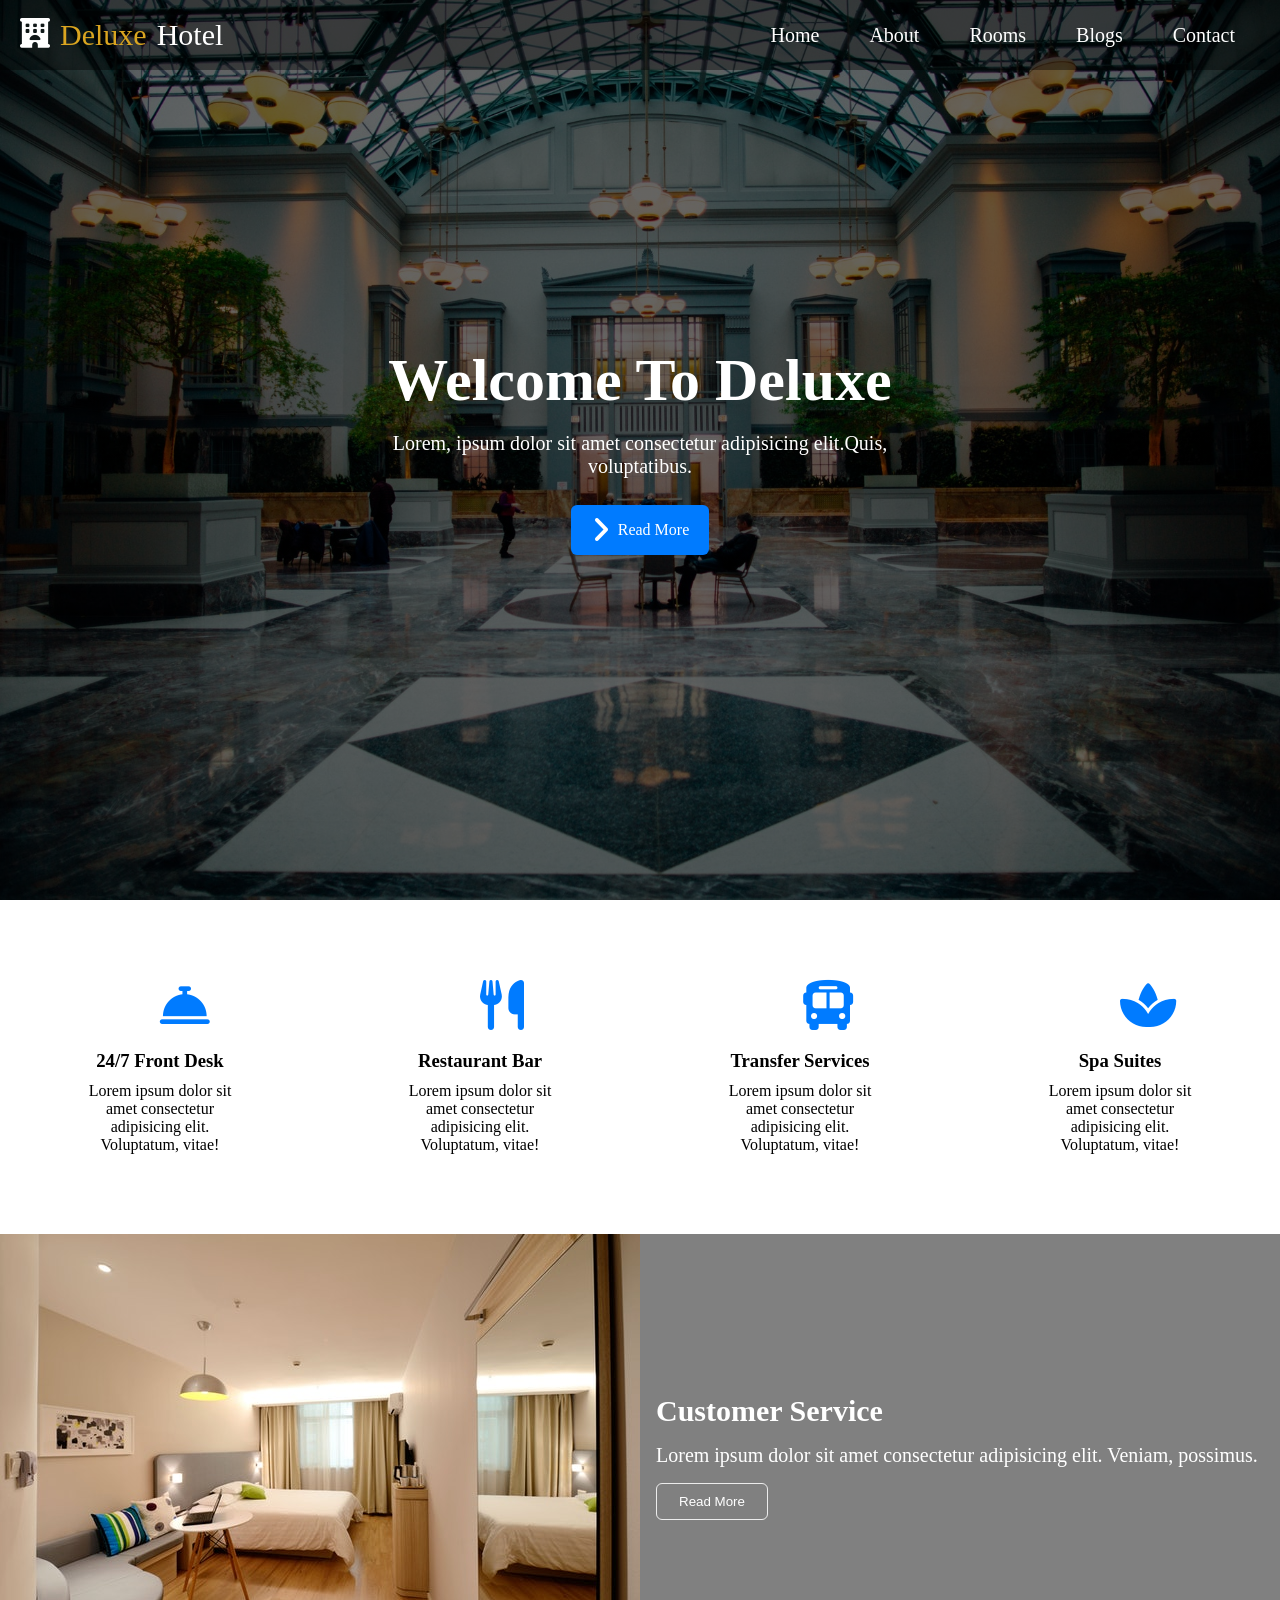
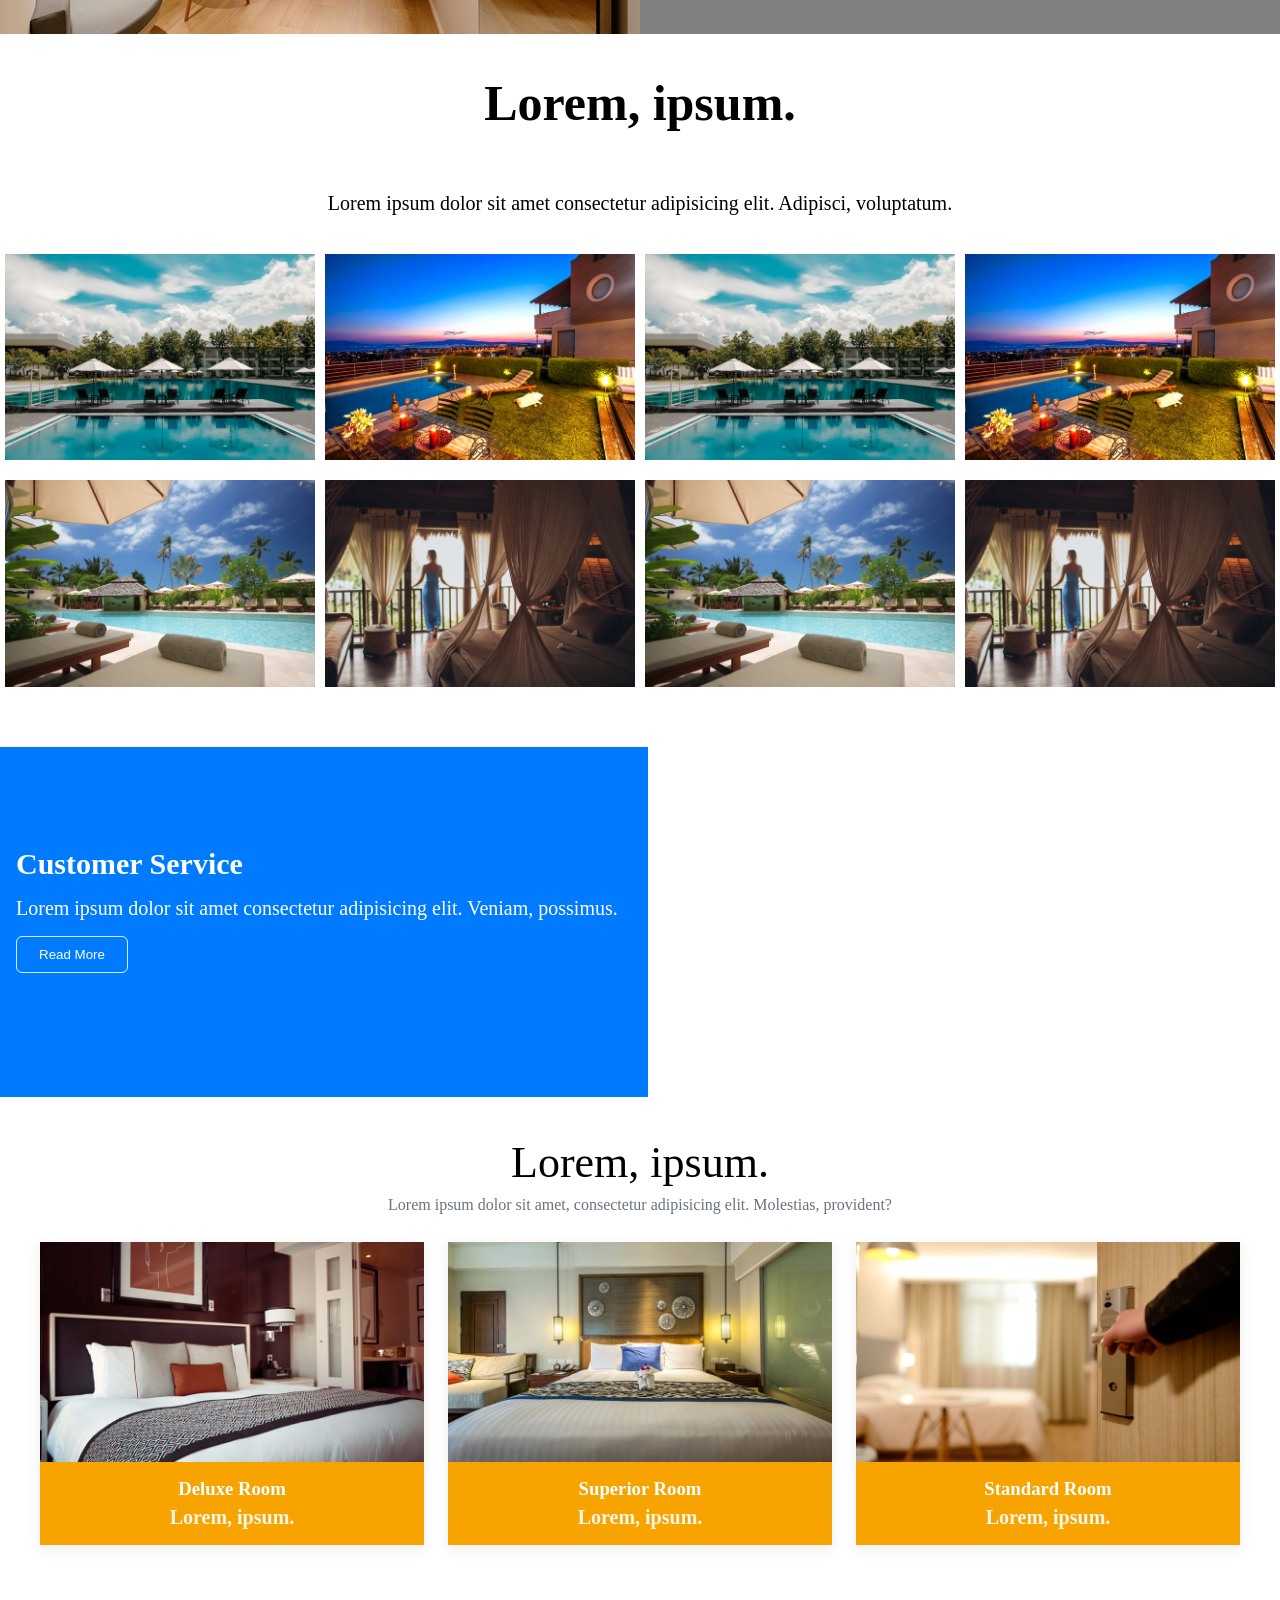
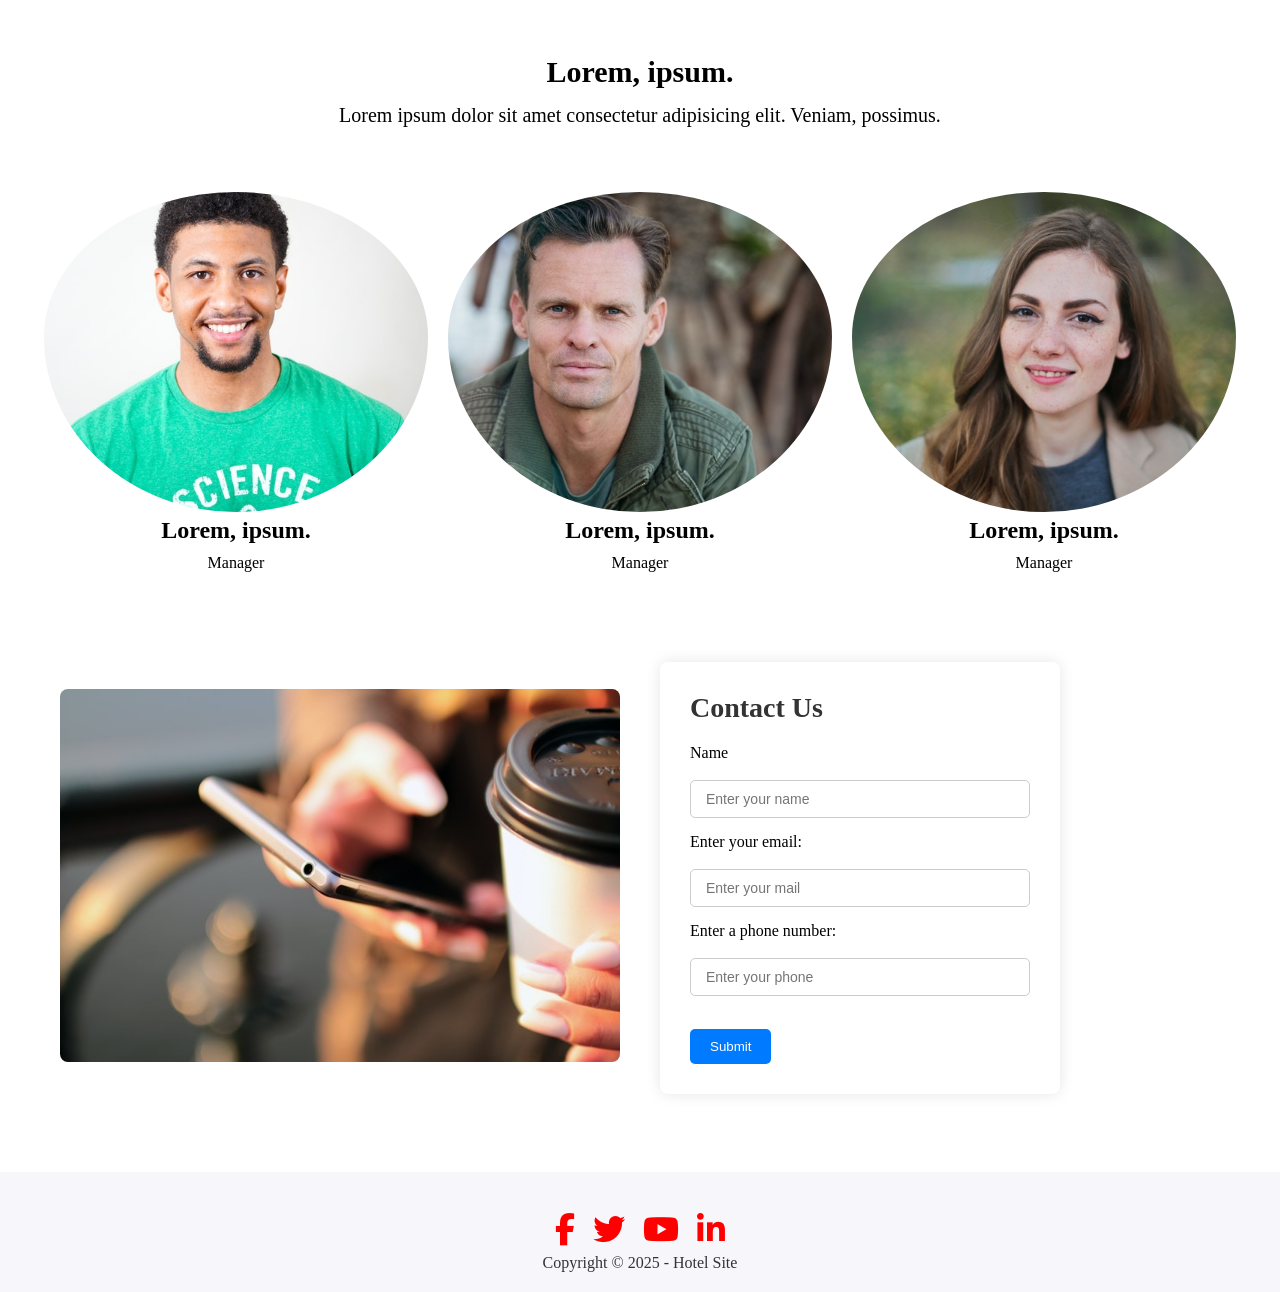
<file: index.html>
<!DOCTYPE html>
<html lang="en">
<head>
    <meta charset="UTF-8">
    <meta name="viewport" content="width=device-width, initial-scale=1.0">
    <link rel="stylesheet" href="css/style.css">
    <title>Deluxe Hotel</title>
    <link rel="stylesheet"
      href="https://cdnjs.cloudflare.com/ajax/libs/font-awesome/6.5.0/css/all.min.css">


</head>
<body>
    
    <nav>
        <a  href="index.html" id="logo" >
            <i class="fa-solid fa-hotel"></i><span style="color: goldenrod;">Deluxe</span> Hotel
        </a>
        
        <ul class="menu">
            <li><a href="index.html">Home</a></li>
            <li><a href="">About</a></li>
            <li><a href="">Rooms</a></li>
            <li><a href="blogs.html">Blogs</a></li>
            <li><a href="">Contact</a></li>
        </ul>

    </nav>

    <main>
        <section id="hero-section">
            <div id="hero-section-div">
                <h1>Welcome To Deluxe</h1>
                <p>Lorem, ipsum dolor sit amet consectetur adipisicing elit.Quis, voluptatibus. </p>
                <a href="">
                    <i class="fa-solid fa-angle-right"></i>
                    Read More
                </a>
            </div>
        </section>

        <section id="about-section">
            <div class="item">
                <i class="fa-solid fa-bell-concierge item-icon"></i>
                <h3>24/7 Front Desk</h3>
                <P>Lorem ipsum dolor sit amet consectetur adipisicing elit. Voluptatum, vitae!</P>
            </div>
            <div class="item">
                <i class="fa-solid fa-utensils item-icon"></i>
                <h3>Restaurant Bar</h3>
                <P>Lorem ipsum dolor sit amet consectetur adipisicing elit. Voluptatum, vitae!</P>
            </div>
            <div class="item">
                <i class="fa-solid fa-bus item-icon"></i>
                <h3>Transfer Services</h3>
                <P>Lorem ipsum dolor sit amet consectetur adipisicing elit. Voluptatum, vitae!</P>
            </div>
            <div class="item">
                <i class="fa-solid fa-spa item-icon"></i>
                <h3>Spa Suites</h3>
                <P>Lorem ipsum dolor sit amet consectetur adipisicing elit. Voluptatum, vitae!</P>
            </div>
        </section>

        <section id="rooms-section">
            <div id="rooms-picture"></div>

            <div id="rooms-feature">
                <h2>Customer Service</h2>
                <p>Lorem ipsum dolor sit amet consectetur adipisicing elit. Veniam, possimus.</p>
                <button>Read More</button>
            </div>

        </section>

        <section id="gallery-section">
            <div id="gallery-section-div">
                <h2>Lorem, ipsum.</h2>
                <p>Lorem ipsum dolor sit amet consectetur adipisicing elit. Adipisci, voluptatum.</p>
            </div>

            <div id="gallery-section-picture">
                <img src="img/1.jpeg" alt="">
                <img src="img/3.jpeg" alt="">
                <img src="img/1.jpeg" alt="">
                <img src="img/3.jpeg" alt="">
                <img src="img/2.jpeg" alt="">
                <img src="img/4.jpeg" alt="">
                <img src="img/2.jpeg" alt="">
                <img src="img/4.jpeg" alt="">
            </div>
        </section>

        <section id="customer-Service-section">
            <div id="customer-Service-feature">
                <h2>Customer Service</h2>
                <p>Lorem ipsum dolor sit amet consectetur adipisicing elit. Veniam, possimus.</p>
                <button>Read More</button>
            </div>

            <div id="customer-Service-picture"></div>

        </section>

        
        <section class="rooms-section">
            <h2>Lorem, ipsum.</h2>
            <p class="lead">
                Lorem ipsum dolor sit amet, consectetur adipisicing elit. Molestias, provident?
            </p>

            <div class="rooms-grid">
                <div class="room-card">
                    <img src="img/room1.jpeg" alt="Deluxe Room">
                    <div class="detail">
                        <h3>Deluxe Room</h3>
                        <p>Lorem, ipsum.</p>
                    </div>
                </div>

            
            <div class="room-card">
                <img src="img/room2.jpeg" alt="Superior Room">
                <div class="detail">
                    <h3>Superior Room</h3>
                    <p>Lorem, ipsum.</p>
                </div>
            </div>

            <div class="room-card">
                <img src="img/room3.jpeg" alt="Standard Room">
                <div class="detail">
                    <h3>Standard Room</h3>
                    <p>Lorem, ipsum.</p>
                </div>
            </div>

        </section>

        <section id="manager-section" >
            <div id="manager-section-feature">
                <h2>Lorem, ipsum.</h2>
                <p>Lorem ipsum dolor sit amet consectetur adipisicing elit. Veniam, possimus.</p>
            </div>

            <div id="manager-section-photo">

                <div class="manager-card">
                    <img src="img/p1.jpeg" alt="">
                    <h2>Lorem, ipsum.</h2>
                    <p>Manager</p>
                </div>

                <div class="manager-card">
                    <img src="img/p2.jpeg" alt="">
                    <h2>Lorem, ipsum.</h2>
                    <p>Manager</p>
                </div>

                <div class="manager-card">
                    <img src="img/p3.jpeg" alt="">
                    <h2>Lorem, ipsum.</h2>
                    <p>Manager</p>
                </div>

            </div>

           
        </section>
    
        <section id="contact-section">
            <div id="contact-div">
                <div class="contact">
                    <img src="img/contact.jpeg" alt="">
                </div>

                <div class="contact">
                    <div id="contact-form">
                        <h2> Contact Us</h2>
                        <form action="">
                            <label for="fname">Name</label><br><br>
                            <input type="text" id="fname" name="fname" value="" placeholder="Enter your name"><br>

                            <label for="email">Enter your email:</label><br><br>
                            <input type="email" id="email" name="email"
                            placeholder="Enter your mail"><br>

                            <label for="phone">Enter a phone number:</label><br><br>
                            <input type="tel" id="phone" name="phone" placeholder="Enter your phone" pattern="[0-9]{3}-[0-9]{2}-[0-9]{3}" required><br><br>
                            
                            <input type="button" onclick="alert('Hello World!')" value="Submit">
                        </form>
                    </div>
                    
                </div>
            </div>
            
        </section>

    </main>

    <footer id="footer">
        
        <div class="social-icons">
            <a href="#"><i class="fa-brands fa-facebook-f"></i></a>
            <a href="#"><i class="fa-brands fa-twitter"></i></a>
            <a href="#"><i class="fa-brands fa-youtube"></i></a>
            <a href="#"><i class="fa-brands fa-linkedin-in"></i></a>
        </div>
        <p>Copyright © 2025 - Hotel Site</p>
        
    </footer>


</body>
</html>
</file>
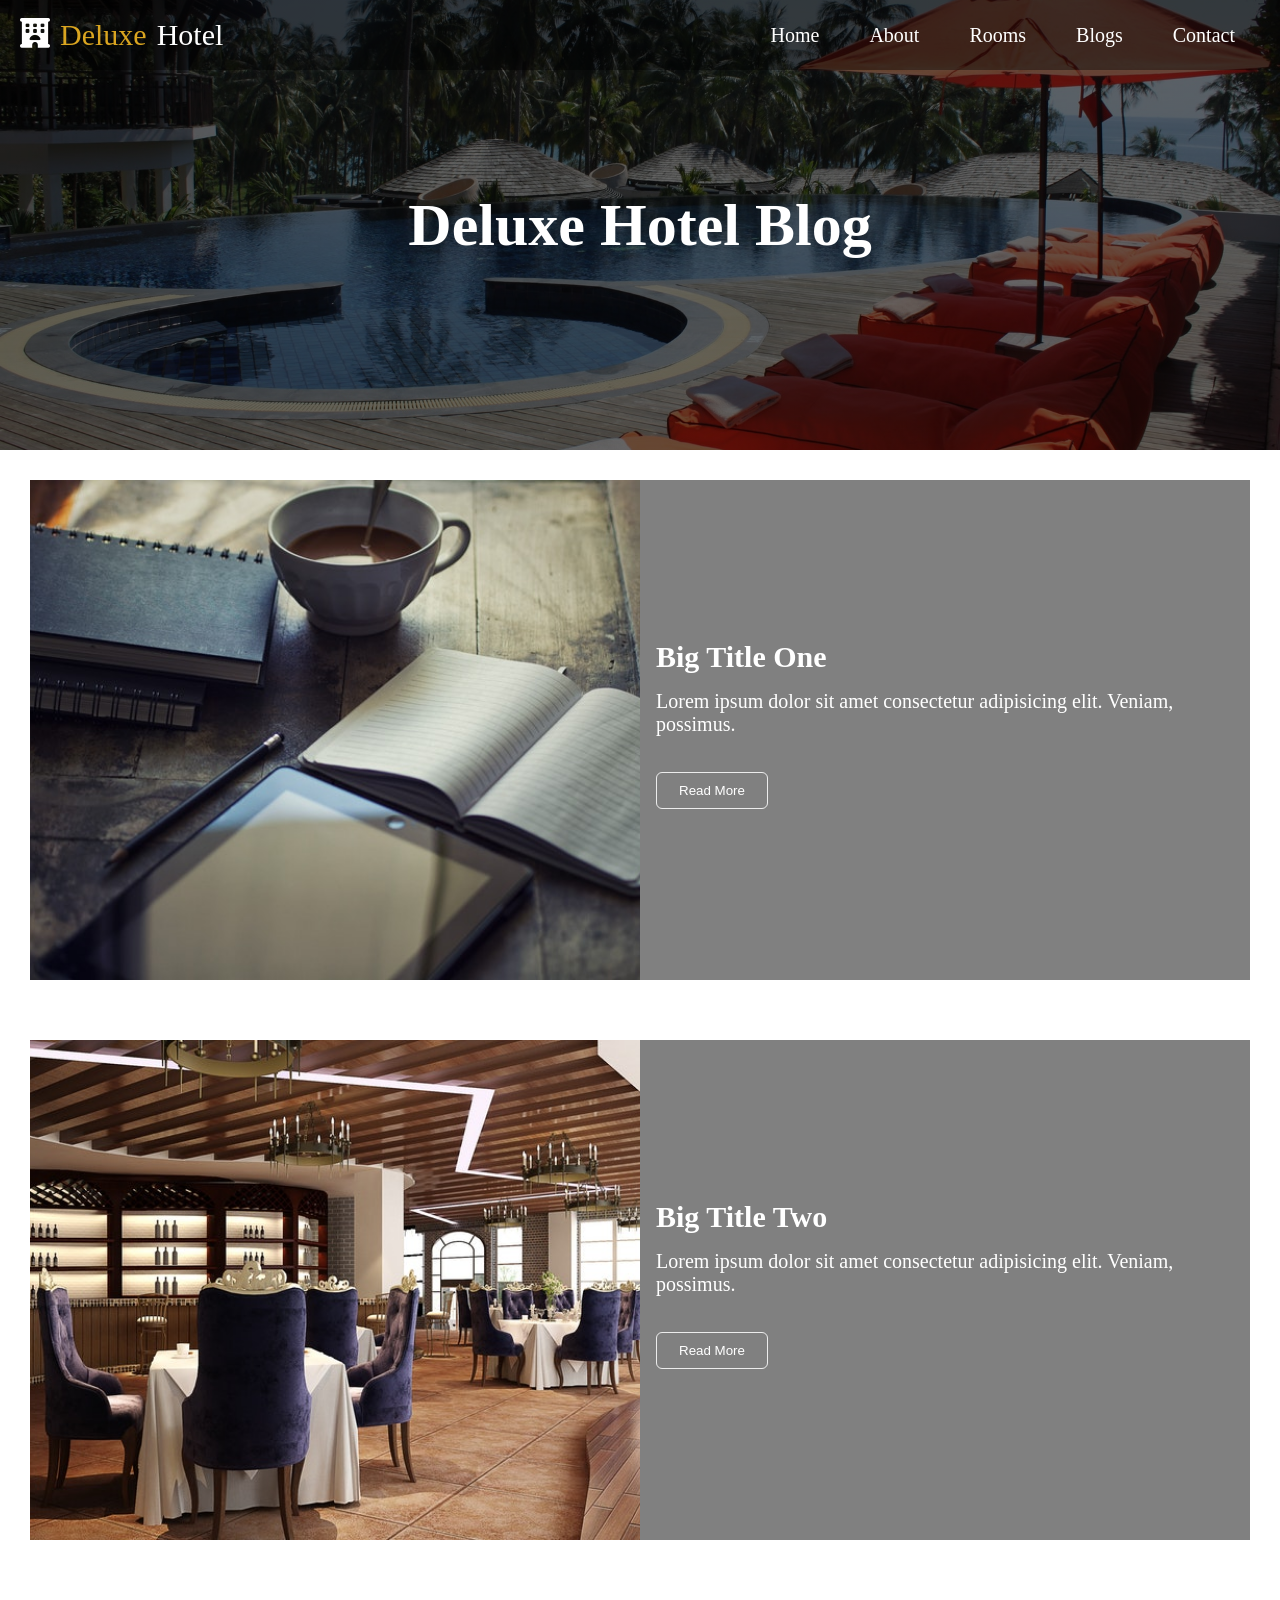
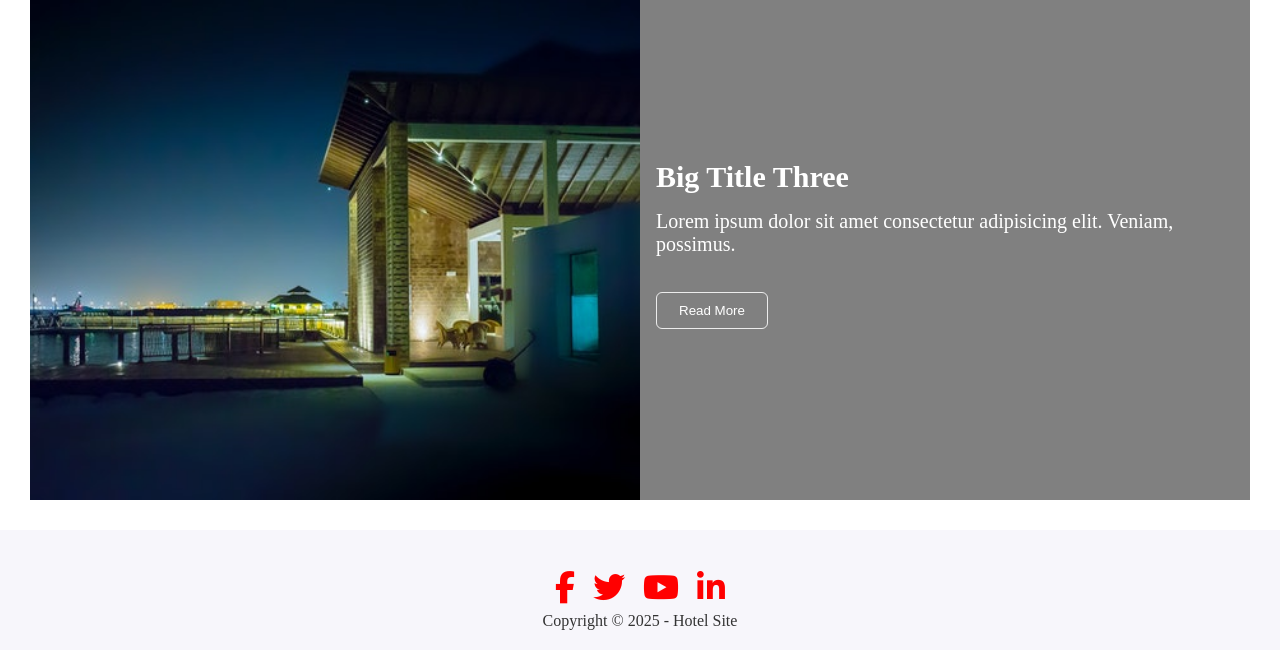
<file: blogs.html>
<!DOCTYPE html>
<html lang="en">
<head>
    <meta charset="UTF-8">
    <meta name="viewport" content="width=device-width, initial-scale=1.0">
    <title>Deluxe Hotel</title>
    <link rel="stylesheet" href="css/style.css">
    <link rel="stylesheet" href="css/blogs.css">
     <link rel="stylesheet"
      href="https://cdnjs.cloudflare.com/ajax/libs/font-awesome/6.5.0/css/all.min.css">
</head>
<body>

    <nav>
        <a  href="index.html" id="logo" >
            <i class="fa-solid fa-hotel"></i><span style="color: goldenrod;">Deluxe</span> Hotel
        </a>
        
        <ul class="menu">
            <li><a href="index.html">Home</a></li>
            <li><a href="">About</a></li>
            <li><a href="">Rooms</a></li>
            <li><a href="blogs.html">Blogs</a></li>
            <li><a href="">Contact</a></li>
        </ul>

    </nav>


    <main>
        <section id="hero-section-blogs">
            <div id="hero-section-div">
                <h1>Deluxe Hotel Blog</h1>
            </div>
        </section>

        <section id="blog-section">
            <div id="blog-container">

                <div id="blog-picture">

                </div>

                <div id="blog-feature">
                    <h2>Big Title One</h2>
                    <p>Lorem ipsum dolor sit amet consectetur adipisicing elit. Veniam, possimus.</p>
                    <button>Read More</button>
                </div>
            </div>
        </section>

        <section id="blog-section-2">
            <div id="blog-container-2">

                <div id="blog-picture-2">

                </div>

                <div id="blog-feature-2">
                    <h2>Big Title Two</h2>
                    <p>Lorem ipsum dolor sit amet consectetur adipisicing elit. Veniam, possimus.</p>
                    <button>Read More</button>
                </div>
            </div>
        </section>

        <section id="blog-section-3">
            <div id="blog-container-3">

                <div id="blog-picture-3">

                </div>

                <div id="blog-feature-3">
                    <h2>Big Title Three</h2>
                    <p>Lorem ipsum dolor sit amet consectetur adipisicing elit. Veniam, possimus.</p>
                    <button>Read More</button>
                </div>
            </div>
        </section>

    </main>
   

    <footer id="footer">
        
        <div class="social-icons">
            <a href="#"><i class="fa-brands fa-facebook-f"></i></a>
            <a href="#"><i class="fa-brands fa-twitter"></i></a>
            <a href="#"><i class="fa-brands fa-youtube"></i></a>
            <a href="#"><i class="fa-brands fa-linkedin-in"></i></a>
        </div>
        <p>Copyright © 2025 - Hotel Site</p>
            
    </footer>
</body>
</html>
</file>
<file: css/style.css>
*{
  padding: 0;
  margin: 0;
  box-sizing: border-box;
}
/*navbar*/
nav{
  display:flex;
  position: fixed;
  align-items: center;
  justify-content: space-between;
  width: 100%;
  height: 70px;
  padding: 0 20px;
  top: 0;
  background-color:rgba(0, 0, 0, 0.4);

}

#logo{
  display: flex;
  gap: 10px;
  text-decoration: none;
  color: #fff;
  font-size: 30px;
}

.fa-solid{
  font-size: 30px;
}

.menu{
  display: flex;
  list-style-type: none;
}

.menu a{
  text-decoration: none;
  list-style-type: none;
  margin: 0 25px;
  font-size: 20px;
  color: #fff;
}

.menu a:hover{
  border-bottom:2px solid sandybrown;
}

/*giris*/
#hero-section{
  background-image:
  linear-gradient(rgba(0,0,0,0.6), rgba(0,0,0,0.6)),
  url(../img/bg-1.jpeg);
  background-size: cover;
  background-position: center;
  height: 100vh;
  display: flex;
  justify-content: center;
  align-items: center;
  text-align: center;
}

#hero-section-div{
  display: flex;
  flex-direction: column;
  align-items: center;
  gap: 12px;

}

#hero-section-div h1 {
  color: #fff;
  font-size: 60px;
}

#hero-section-div p {
  color: #fff;
  font-size: 20px;
  max-width: 600px;
  margin: 5px 0 15px;

}

#hero-section-div a{
  display: inline-flex;
  align-items: center;
  gap: 8px;
  background-color: #007bff;
  color: #fff;
  padding: 10px 20px;
  border-radius: 6px;
  text-decoration: none;
  font-size: 16px;
  font-weight: 500;
  border: none;
}


/*hakkında*/

#about-section{
  display: flex;
  justify-content: center;
}

.item{
  flex: 25%;
  height: 100%;
  padding: 80px;
}

.item h3{
  text-align: center;
}

.item p{
  text-align: center;
  padding-top: 10px;
}

.item-icon{
  padding-left: 80px;
  padding-bottom: 20px;
  font-size: 50px;
  text-align: center;
  color: #007bff;
}

/*oda*/

#rooms-section{
  width: 100%;
  height: 400px;
  display: flex;

}

#rooms-picture{
  flex: 50%;
  background-image: url(../img/about1.jpeg);
  background-size: cover;
  width: 100%;

}

#rooms-feature{
  flex: 50%;
  background-color: grey;
  padding-top:160px;
  padding-left: 16px;
  color: #fff;
}

#rooms-feature h2{
  padding-bottom: 16px;
  font-size: 30px;
}

#rooms-feature p{
  padding-bottom: 16px;
  font-size: 20px;
}

#rooms-feature button{
  display: inline-block;
  padding: 10px 22px;
  border: 1px solid rgba(255,255,255,.85);
  border-radius: 6px;
  color: #fff;
  text-decoration: none;
  background: transparent;
}

/*resim*/

#gallery-section-div{
  height: 200px;
  width: 100%;
}

#gallery-section-div h2{
  text-align: center;
  font-size: 50px;
  padding: 40px;
}

#gallery-section-div p{
  text-align: center;
  font-size: 20px;
  padding: 20px;
}

#gallery-section-picture{
  display: flex;
  flex-wrap: wrap;
  padding-top: 10px;
}

#gallery-section-picture img{
  flex: 25%;
  width: 25%;
  padding: 10px 5px;
  flex-wrap:wrap-reverse
}

#gallery-section-picture img:hover{
  opacity:0.8;
  cursor: pointer;
}

/*Müşteri hizmetleri*/

#customer-Service-section{
  width: 100%;
  height: 400px;
  display: flex;
  padding-top: 50px;

}

#customer-Service-picture{
  flex: 1;
  background-image:
  linear-gradient(rgba(0,0,0,0.3)),
  url(../img/4.jpeg);
  background-size: cover;
  background-position: center;
  background-repeat: no-repeat;
  width: 100%;
  height: 100%;
}

#customer-Service-feature{
  flex: 1;
  background-color: #007bff;
  padding-top:100px;
  padding-left: 16px;
  color: #fff;
}

#customer-Service-feature h2{
  padding-bottom: 16px;
  font-size: 30px;
}

#customer-Service-feature p{
  padding-bottom: 16px;
  font-size: 20px;
}

#customer-Service-feature button{
  display: inline-block;
  padding: 10px 22px;
  border: 1px solid rgba(255,255,255,.85);
  border-radius: 6px;
  color: #fff;
  text-decoration: none;
  background: transparent;
}



.rooms-section {
  padding: 40px 20px;
  text-align: center;
}
.rooms-section h2 {
  font-size: 44px;
  font-weight: 400;
  margin: 0 0 8px;
}
.rooms-section .lead {
  color: #6b7280;
  margin: 0 0 28px;
}


.rooms-grid {
  display: flex;
  gap: 24px;
  justify-content: center;
  flex-wrap: wrap;
  max-width: 1200px;
  margin: 0 auto;
}


.room-card {
  flex: 1 1 320px;
  display: flex;
  flex-direction: column;
  overflow: hidden;
  box-shadow: 0 4px 14px rgba(0,0,0,.08);
  background: #fff;
}


.room-card img {
  width: 100%;
  height: 220px;
  object-fit: cover;
  display: block;
}


.room-card .detail {
  background: #f7a300;
  color: #fff;
  text-align: center;
  padding: 16px 18px;
}
.room-card .detail h3 {
  margin: 0 0 6px;
  font-weight: 600;
}
.room-card .detail p {
  opacity: .9;
  font-weight: 600;
  font-size: 20px;
}

/*Yönetici*/
#manager-section{
  width: 100%;
  height: auto;
  padding: 40px 0;
}

#manager-section-feature{
  text-align: center;
  padding-top: 30px;
}

#manager-section-feature h2{
  text-align: center;
  font-size: 30px;
}

#manager-section-feature p{
  text-align: center;
  padding: 15px;
  font-size: 20px;
}

#manager-section-photo{
  display: flex;
  justify-content: center;
  align-items: center;
  gap: 20px;
  flex-wrap: wrap;
  width: 100%;
  padding: 20px 0;
}

.manager-card {
  flex: 1 1 30%;
  max-width: 30%;
}

.manager-card img{
  width: 100%;
  height: 350px;
  object-fit: cover;
  display: block;
  border-radius: 50%;
  padding-top: 30px;
}

.manager-card h2{
  text-align: center;
  padding-top: 5px;
}

.manager-card p{
  text-align: center;
  padding-top: 10px;
}

/*iletişim*/

#contact-section{
  width: 100%;
  min-height: 60vh;
}

#contact-div{
 display: flex;
  align-items: center;
  justify-content: center;
  gap: 40px;
  padding: 30px 60px;
}

.contact{
  flex: 2;
}

.contact img{
  width: 100%;
  height: 100%;
  object-fit: cover;
  border-radius: 8px;
}

#contact-form{
  width: 100%;
  max-width: 400px;      
  background-color: #fff;
  padding: 30px;
  border-radius: 8px;
  box-shadow: 0 0 15px rgba(0,0,0,0.1);
}

#contact-form input[type="text"],
#contact-form input[type="email"],
#contact-form input[type="tel"] {
  width: 100%;
  padding: 10px 15px;
  margin-bottom: 15px;
  border: 1px solid #ccc;
  border-radius: 5px;
  font-size: 14px;
}

#contact-form input[type="button"] {
  background-color: #007bff;
  color: white;
  border: none;
  padding: 10px 20px;
  border-radius: 5px;
  cursor: pointer;
}

#contact-form input[type="button"]:hover {
  background-color: #0056b3;
}

#contact-form h2{
  margin-bottom: 20px;
  color: #333;
  font-size: 28px;
  text-align: left;
}

/*alt kısım*/

#footer{
  background-color: #f7f6fb;
  padding: 20px 0;
  color: #333;
}

.social-icons{
  padding-top: 20px;
  text-align: center;
  font-size: 32px;
}
.social-icons a{
  color: red;
  margin: 5px;
}

.social-icons a:hover{
  opacity: 0.7;
}

#footer p{
  text-align: center;
  padding-top: 5px;
}

@media(max-width: 768px) {

   /* NAVBAR */
  nav {
    flex-direction: column;
    height: auto;
    padding: 10px 20px;
  }

  #logo {
    font-size: 24px;
    margin-bottom: 10px;
  }

  .menu {
    flex-direction: column;
    align-items: center;
  }

  .menu a {
    margin: 5px 0;
    font-size: 18px;
  }

  /* HERO */
  #hero-section {
    height: 70vh;
    padding: 0 20px;
  }

  #hero-section-div h1 {
    font-size: 36px;
  }

  #hero-section-div p {
    font-size: 16px;
  }

  /* ABOUT KUTULARI ALT ALTA */
  #about-section {
    flex-direction: column;
  }

  .item {
    padding: 40px 20px;
  }

  .item-icon {
    padding-left: 0;
    text-align: center;
  }

  /* ROOMS: YAN YANA DEĞİL ALT ALTA */
  #rooms-section {
    flex-direction: column;
    height: auto;
  }

  #rooms-picture {
    height: 250px;
  }

  #rooms-feature {
    padding-top: 40px;
    padding-bottom: 40px;
  }

  /* GALLERY RESİMLERİ: 2 SÜTUN */
  #gallery-section-picture img {
    flex: 50%;
    width: 50%;
  }

  /* CUSTOMER SERVICE: ALT ALTA */
  #customer-Service-section {
    flex-direction: column-reverse;
    height: auto;
  }

  #customer-Service-feature {
    padding-top: 40px;
    padding-bottom: 40px;
  }

  #customer-Service-picture {
    height: 250px;
  }

  /* ROOMS CARDLAR */
  .rooms-grid {
    flex-direction: column;
    padding: 0 20px;
  }

  .room-card {
    flex: 1 1 100%;
  }

  /* MANAGER KARTLARI */
  #manager-section-photo {
    flex-direction: column;
  }

  .manager-card {
    max-width: 80%;
    margin: 0 auto;
  }

  .manager-card img {
    height: 260px;
  }

  /* CONTACT: RESİM + FORM ALT ALTA */
  #contact-div {
    flex-direction: column;
    padding: 30px 20px;
  }

  #contact-form {
    max-width: 100%;
  }
}

/* Küçük telefonlar için ekstra ayar */
@media (max-width: 480px) {

  #hero-section-div h1 {
    font-size: 28px;
  }

  #hero-section-div p {
    font-size: 14px;
  }

  #gallery-section-div h2 {
    font-size: 32px;
  }

  #gallery-section-picture img {
    flex: 100%;
    width: 100%;
  }
}
</file>
<file: css/blogs.css>
*{
    padding: 0;
    margin: 0;
    box-sizing: border-box;
}

#hero-section-blogs{
    background-image:
    linear-gradient(rgba(0,0,0,0.6), rgba(0,0,0,0.6)),
    url(../img/bg-2.jpeg);
    background-size: cover;
    background-position: center;
    height: 50vh;
    display: flex;
    justify-content: center;
    align-items: center;
    text-align: center;
}

/*Blog Card*/

#blog-section{
    width: 100%;
    padding: 30px;
}

#blog-container{
    display: flex;
}

#blog-picture{
    flex: 50%;
    background-image: url(../img/blog-1.jpeg);
    height: 500px;
    background-position: center;
    background-size: cover;
}

#blog-feature{
  flex: 50%;
  background-color: grey;
  padding-top:160px;
  padding-left: 16px;
  color: #fff;
}

#blog-feature h2{
   padding-bottom: 16px;
   font-size: 30px;
}

#blog-feature p{
   padding-bottom: 16px;
   font-size: 20px;
}

#blog-feature button{
  display: inline-block;
  padding: 10px 22px;
  margin-top: 20px;
  border: 1px solid rgba(255,255,255,.85);
  border-radius: 6px;
  color: #fff;
  text-decoration: none;
  background: transparent;
}

/*blog card 2*/

#blog-section-2{
    width: 100%;
    padding: 30px;
}

#blog-container-2{
    display: flex;
}

#blog-picture-2{
    flex: 50%;
    background-image: url(../img/blog-2.jpeg);
    background-position: center;
    background-size: cover;
    height: 500px;
}

#blog-feature-2{
  flex: 50%;
  background-color: grey;
  padding-top:160px;
  padding-left: 16px;
  color: #fff;
}

#blog-feature-2 h2{
   padding-bottom: 16px;
   font-size: 30px;
}

#blog-feature-2 p{
   padding-bottom: 16px;
   font-size: 20px;
}

#blog-feature-2 button{
  display: inline-block;
  padding: 10px 22px;
  margin-top: 20px;
  border: 1px solid rgba(255,255,255,.85);
  border-radius: 6px;
  color: #fff;
  text-decoration: none;
  background: transparent;
}

/*blog card 3*/

#blog-section-3{
    width: 100%;
    padding: 30px;
}

#blog-container-3{
    display: flex;
}

#blog-picture-3{
    flex: 50%;
    background-image: url(../img/blog-3.jpeg);
    background-position: center;
    background-size: cover;
    height: 500px;
}

#blog-feature-3{
  flex: 50%;
  background-color: grey;
  padding-top:160px;
  padding-left: 16px;
  color: #fff;
}

#blog-feature-3 h2{
   padding-bottom: 16px;
   font-size: 30px;
}

#blog-feature-3 p{
   padding-bottom: 16px;
   font-size: 20px;
}

#blog-feature-3 button{
  display: inline-block;
  padding: 10px 22px;
  margin-top: 20px;
  border: 1px solid rgba(255,255,255,.85);
  border-radius: 6px;
  color: #fff;
  text-decoration: none;
  background: transparent;
}
</file>
